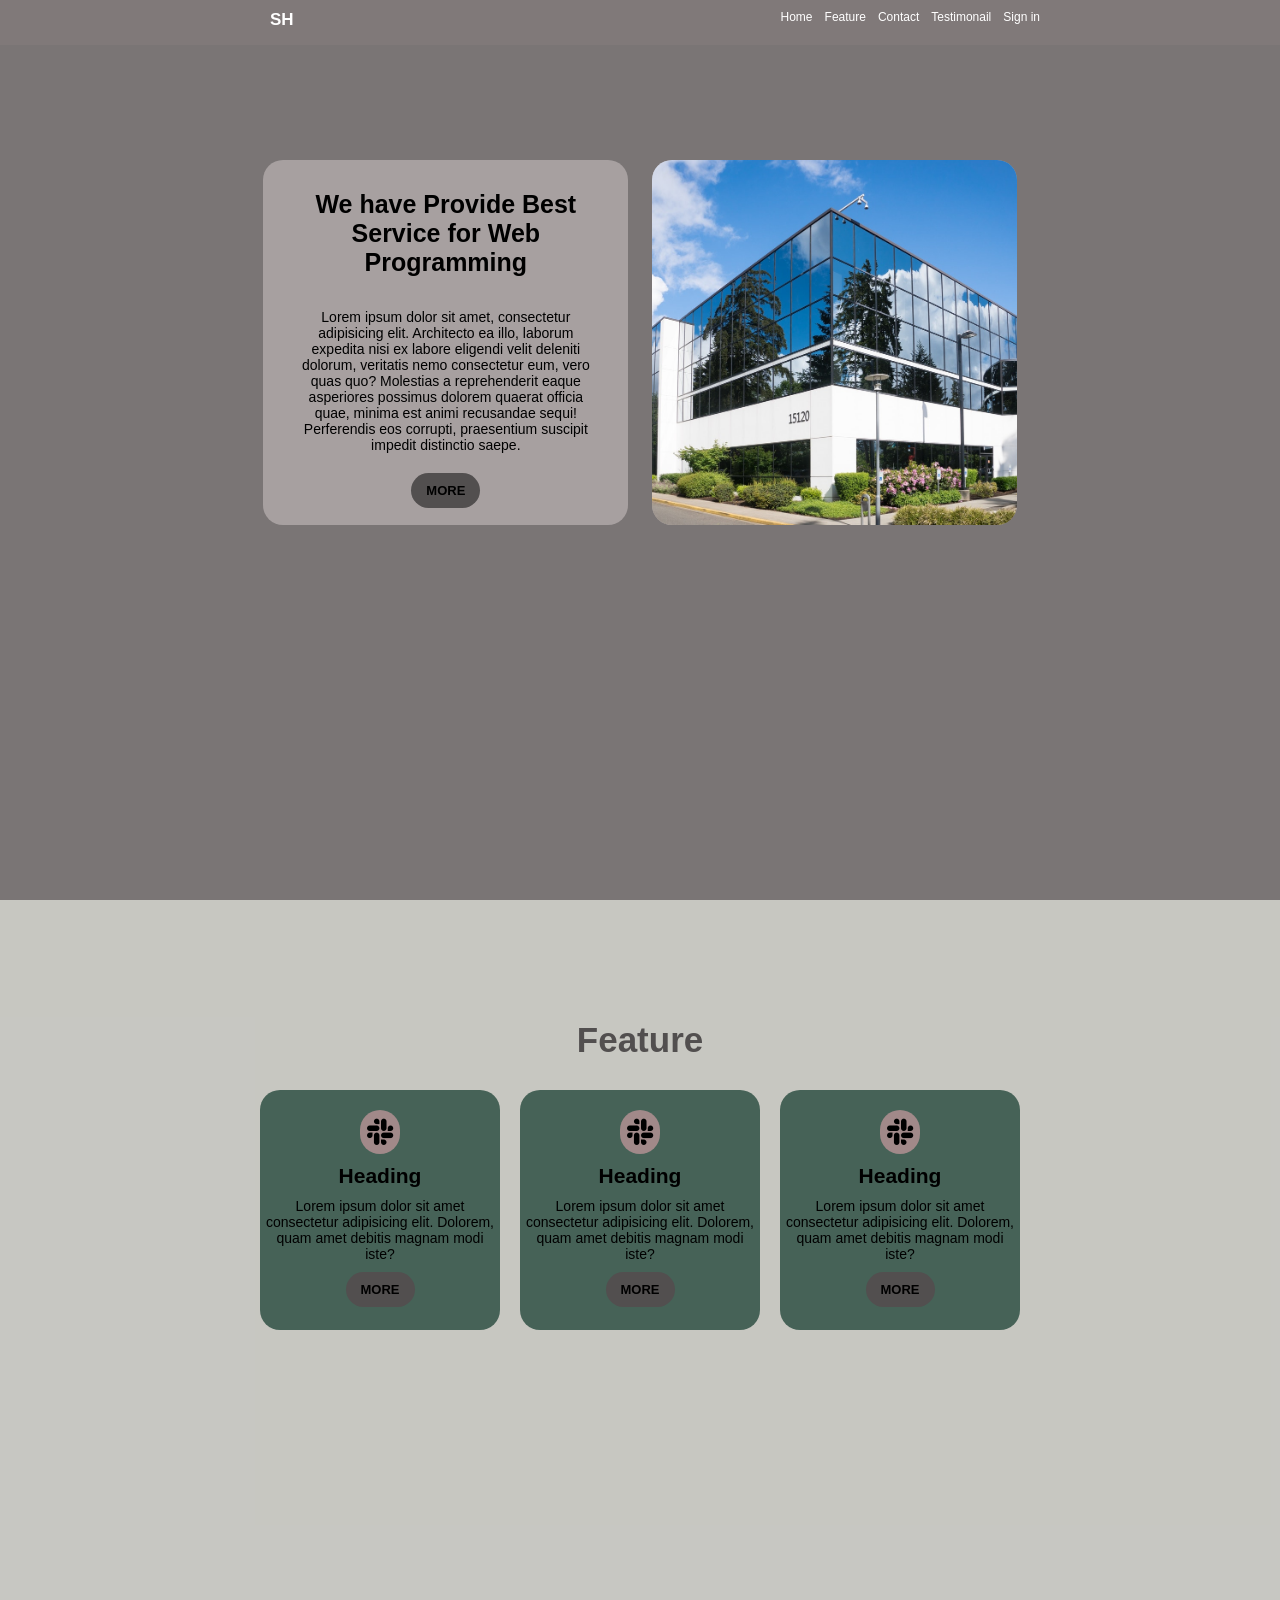
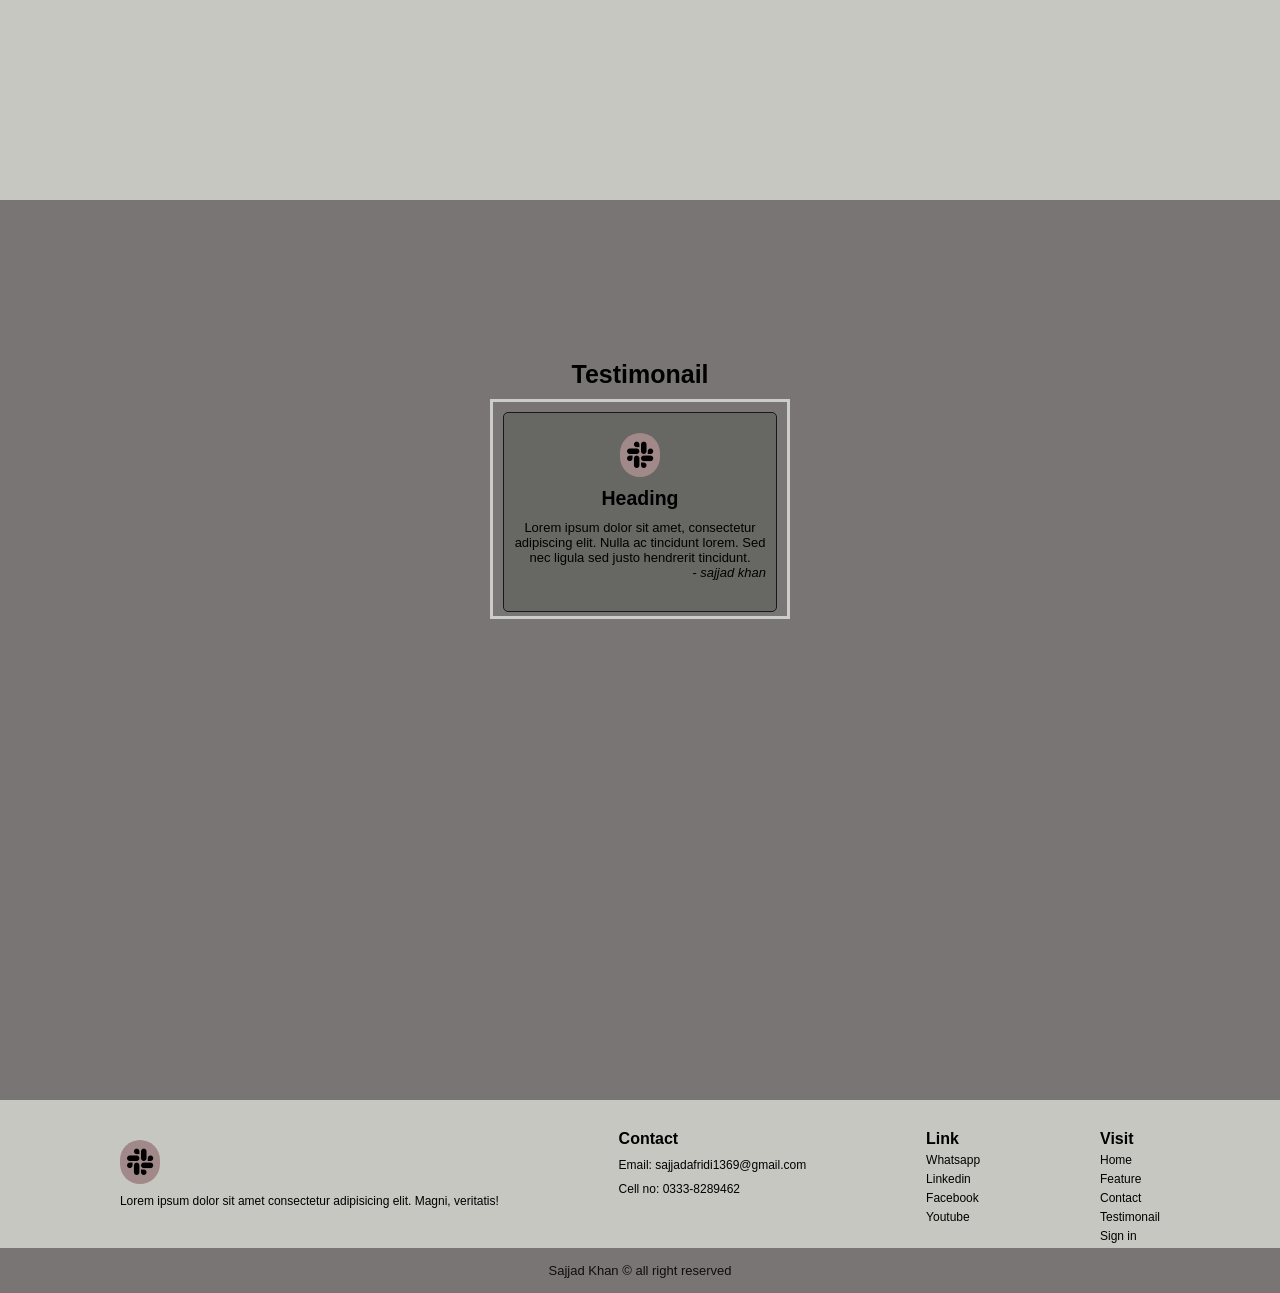
<file: index.html>
<!DOCTYPE html>
<html lang="en">
<head>
    
    <meta charset="UTF-8">
    <meta name="viewport" content="width=device-width, initial-scale=1.0">
    <link rel="stylesheet" href="https://cdnjs.cloudflare.com/ajax/libs/font-awesome/6.4.2/css/all.min.css" integrity="sha512-z3gLpd7yknf1YoNbCzqRKc4qyor8gaKU1qmn+CShxbuBusANI9QpRohGBreCFkKxLhei6S9CQXFEbbKuqLg0DA==" crossorigin="anonymous" referrerpolicy="no-referrer" />
    <link rel="stylesheet" href="./CSS/style.css">
    <title>Index Page</title>
</head>
<body>
    
    <nav class="nav-bar">
        <div class="nav-container container">
            <ul class="nav-ul white">
                <li><a href="#home">Home</a></li>
                <li><a href="#Feature">Feature</a></li>
                <li><a href="#Contact">Contact</a></li>
                <li><a href="#testimonail">Testimonail</a></li>
                <li><a href="">Sign in</a></li>
            </ul>
            <div class="logo white">
                <h2 class="logo-h2">SH</h2>
            </div>
        </div>
    </nav>

    <section class="home-contant" id="home">
        <div class="home-container container">
            <div class="test text-box1">
                <h2 class="text-h2">We have Provide Best Service for Web Programming </h2>
                <p class="text-p">Lorem ipsum dolor sit amet, consectetur adipisicing elit. Architecto ea illo, laborum expedita nisi ex labore eligendi velit deleniti dolorum, veritatis nemo consectetur eum, vero quas quo? Molestias a reprehenderit eaque asperiores possimus dolorem quaerat officia quae, minima est animi recusandae sequi! Perferendis eos corrupti, praesentium suscipit impedit distinctio saepe.</p>
                <a href="" class="btn btn-primary uppercase">More</a>
             </div>
            <div class="test image-box">
                <img src="./image/image2.jpg" alt="">
            </div>
        </div>
    </section>
    <!-- feature style  -->
    <section class="feature" id="Feature">
        <h2 class="f-h2"> Feature</h2>
        <div class="feature-container container">
            <div class="text-box">
                <i class="fa-brands fa-slack icon-size"></i>
                <h2 class="t-h2">Heading</h2>
                <p class="t-p">Lorem ipsum dolor sit amet consectetur adipisicing elit. Dolorem, quam amet debitis magnam modi iste?</p>
                <a href="" class="btn uppercase">More</a>
            </div>
            <div class="text-box">
                <i class="fa-brands fa-slack icon-size"></i>
                <h2 class="t-h2">Heading</h2>
                 <p class="t-p">Lorem ipsum dolor sit amet consectetur adipisicing elit. Dolorem, quam amet debitis magnam modi iste?</p>
                 <a href="" class="btn uppercase">More</a>
            </div>
            <div class="text-box">
                <i class="fa-brands fa-slack icon-size"></i>
                <h2 class="t-h2">Heading</h2>
                 <p class="t-p">Lorem ipsum dolor sit amet consectetur adipisicing elit. Dolorem, quam amet debitis magnam modi iste?</p>
                 <a href="" class="btn t-a uppercase">More</a>
            </div>
        </div>
    </section>
    <!-- testimonail style  -->
      <section class="Testimonail" id="testimonail">
        <h2 class="testimo-h2">Testimonail</h2>
    <div class="testimonial-container">
        
        <div class="testimonial-card size-card">
            <i class="fa-brands fa-slack icon-size"></i>
                <h2 class="t-h2">Heading</h2>
            <p>Lorem ipsum dolor sit amet, consectetur adipiscing elit. Nulla ac tincidunt lorem. Sed nec ligula sed justo hendrerit tincidunt.</p>
            <p class="author">- sajjad khan</p>
        </div>
        <div class="testimonial-card size-card">
            <i class="fa-brands fa-slack icon-size"></i>
                <h2 class="t-h2">Heading</h2>
            <p>Lorem ipsum dolor sit amet, consectetur adipiscing elit. Nulla ac tincidunt lorem. Sed nec ligula sed justo hendrerit tincidunt.</p>
            <p class="author">- Haseeb Hassan</p>
        </div>
        <div class="testimonial-card size-card">
            <i class="fa-brands fa-slack icon-size"></i>
                <h2 class="t-h2">Heading</h2>
            <p>Lorem ipsum dolor sit amet, consectetur adipiscing elit. Nulla ac tincidunt lorem. Sed nec ligula sed justo hendrerit tincidunt.</p>
            <p class="author">- Nasir Amin</p>
        </div>
    </div>
</section>


    <section class="Banner" id="Contact">
        <div class="Banner-container">
            <div class="Banner-item banner">
                <i class="fa-brands fa-slack icon-size p-icon"></i>
                <p class="b-p B-p">Lorem ipsum dolor sit amet consectetur adipisicing elit. Magni, veritatis!</p>
            </div>
            <div class="Banner-item">
                <h2 class="Banner-h2 l-v-h2">Contact</h2>
                <p class="b-p">Email: sajjadafridi1369@gmail.com</p>
                <p class="b-p">Cell no: 0333-8289462</p>
            </div>
            <div class="Banner-item">
                <h2 class="link-h2 l-v-h2">Link</h2>
                <a href="">Whatsapp</a>
                <a href="">Linkedin</a>
                <a href="">Facebook</a>
                <a href="">Youtube</a>
            </div>
            <div class="Banner-item">
                <h2 class="visit-h2 l-v-h2">Visit</h2>
                <a href="#home">Home</a>
                <a href="#Feature">Feature</a>
                <a href="#Contact">Contact</a>
                <a href="#testimonail">Testimonail</a>
                <a href="">Sign in</a>
            </div>
        </div>
    </section>
    <footer class="footer">
        <h2 class="footer-h2">Sajjad Khan &copy; all right reserved</h2>
    </footer>

    <script src="https://ajax.googleapis.com/ajax/libs/jquery/3.3.1/jquery.min.js"></script>
    <script>
    $(document).ready(function(){
      // Add smooth scrolling to all links
      $("a").on('click', function(event) {
    
        // Make sure this.hash has a value before overriding default behavior
        if (this.hash !== "") {
          // Prevent default anchor click behavior
          event.preventDefault();
    
          // Store hash
          var hash = this.hash;
    
          // Using jQuery's animate() method to add smooth page scroll
          // The optional number (800) specifies the number of milliseconds it takes to scroll to the specified area
          $('html, body').animate({
            scrollTop: $(hash).offset().top
          }, 800, function(){
    
            // Add hash (#) to URL when done scrolling (default click behavior)
            window.location.hash = hash;
          });
        } // End if
      });
    });
    </script>

</body>
</html>
</file>
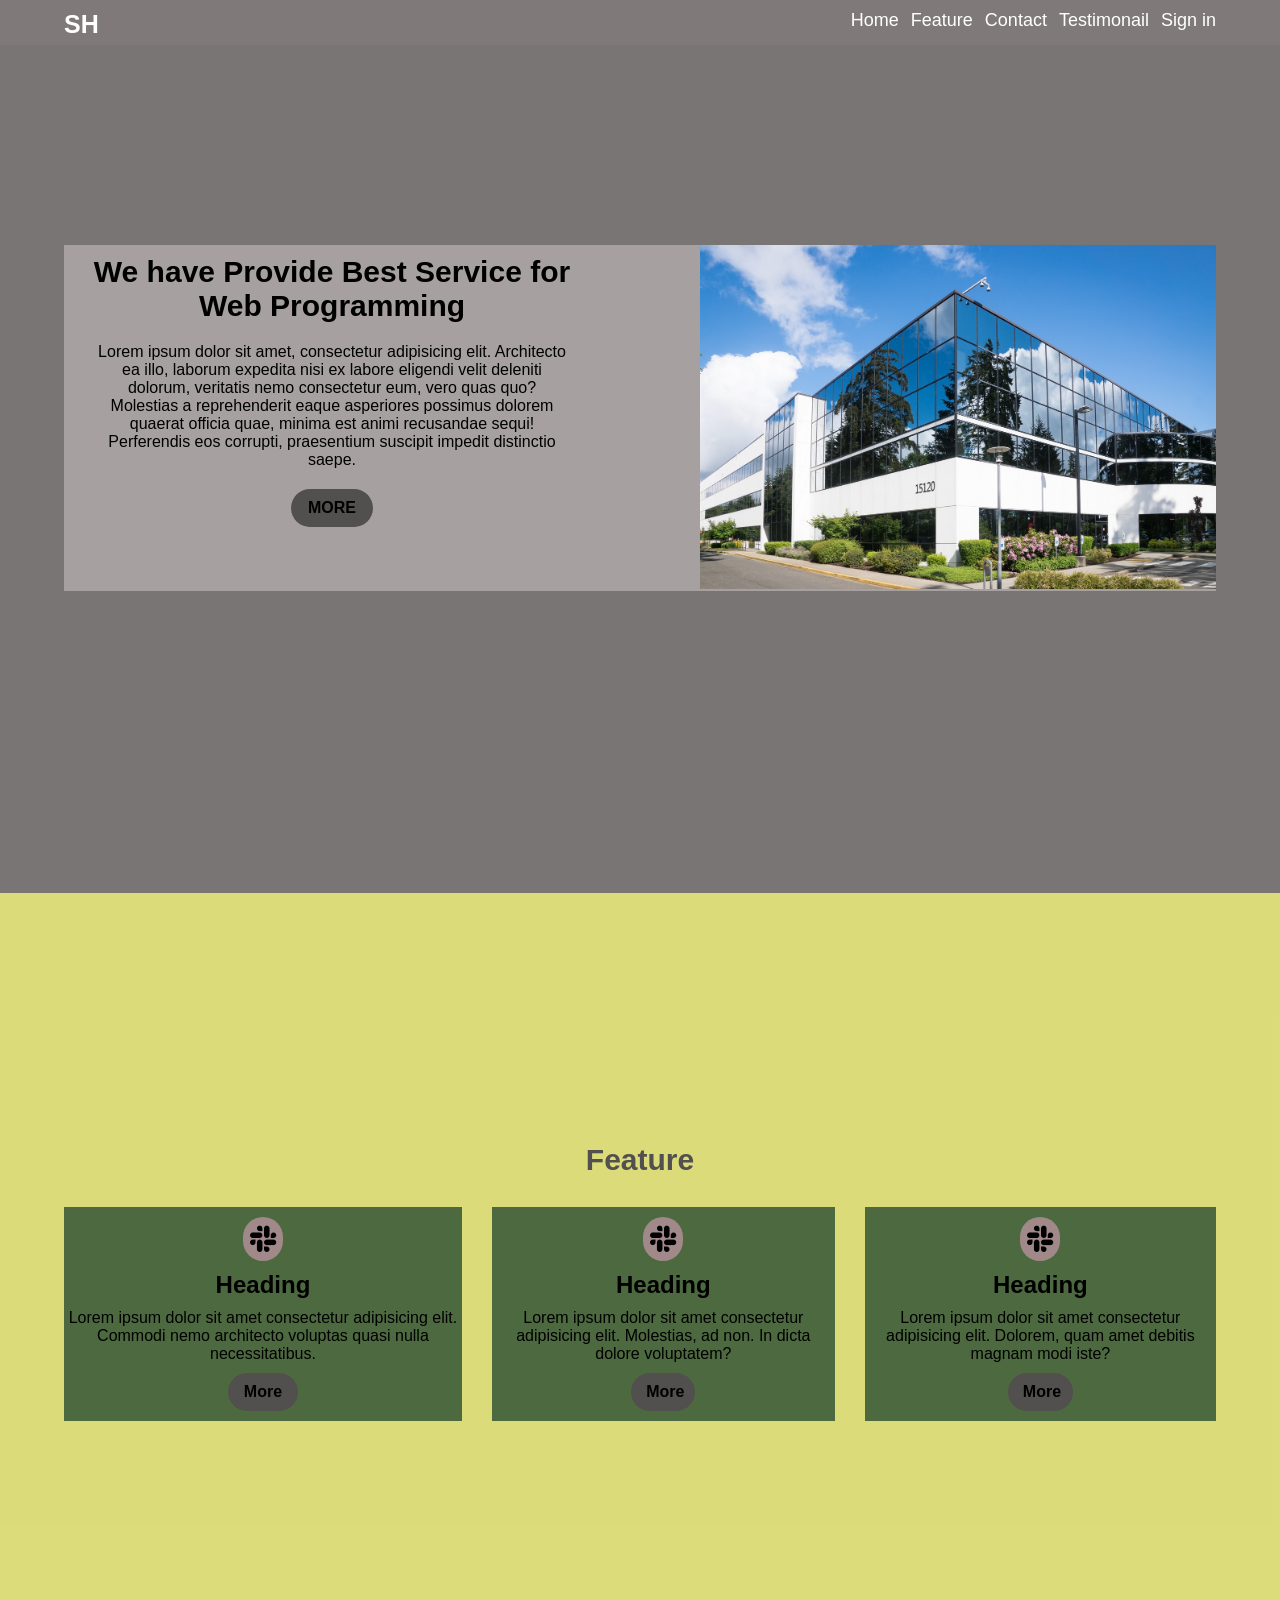
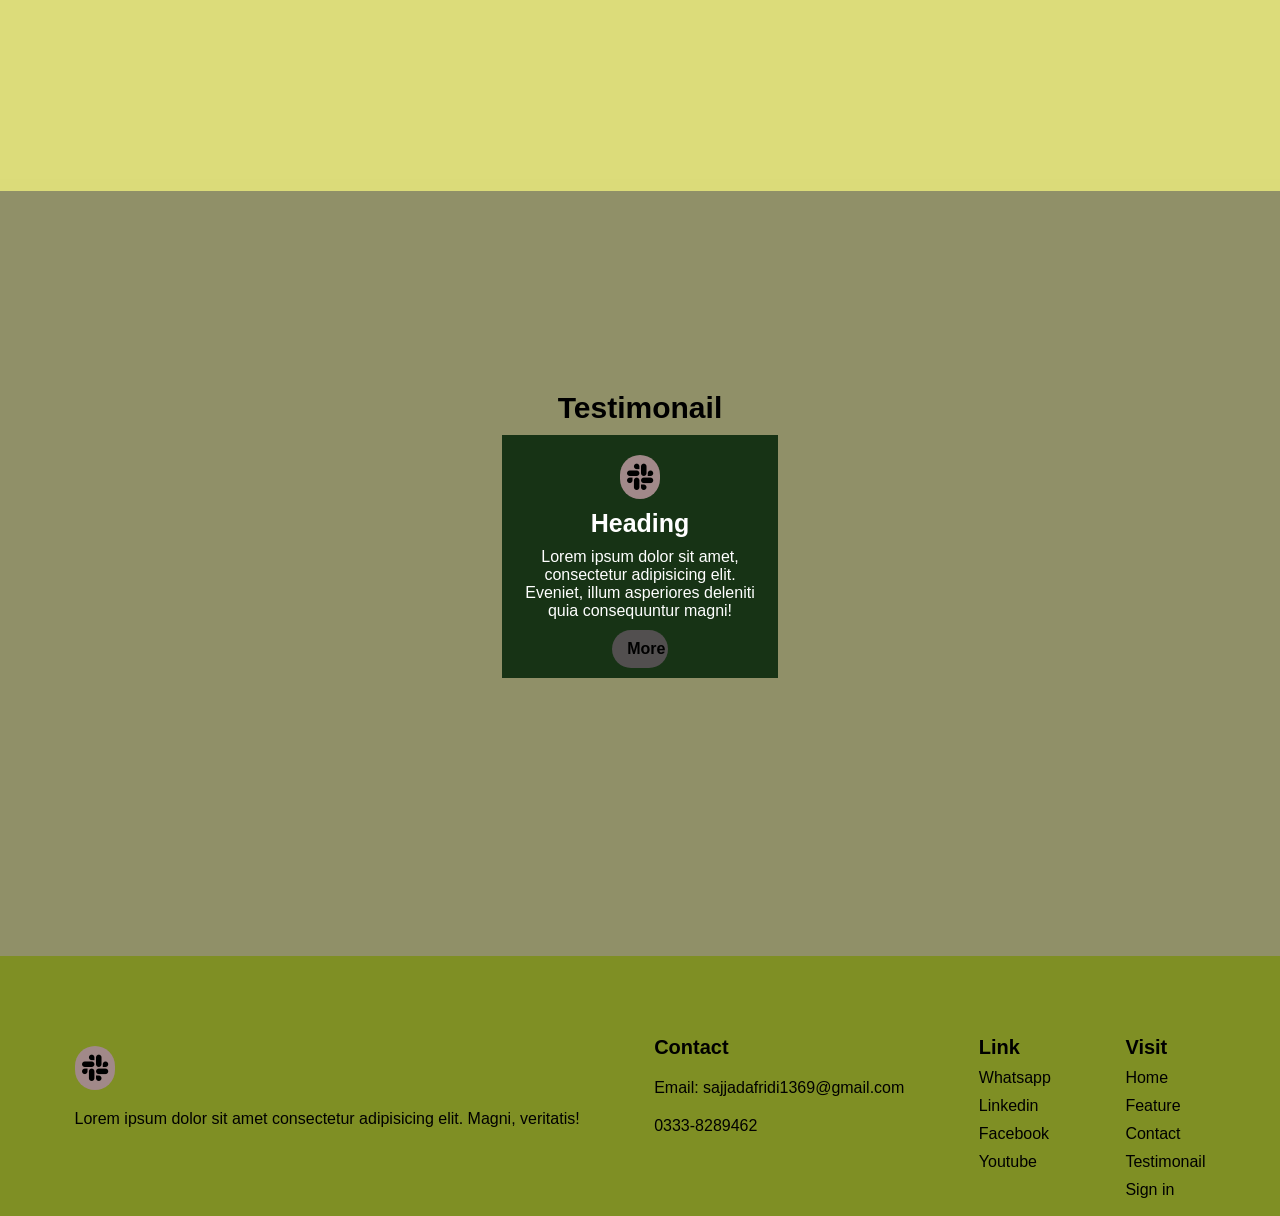
<file: 2nd_Project/index.html>
<!DOCTYPE html>
<html lang="en">
<head>
    <meta charset="UTF-8">
    <meta name="viewport" content="width=device-width, initial-scale=1.0">
    <link rel="stylesheet" href="https://cdnjs.cloudflare.com/ajax/libs/font-awesome/6.4.2/css/all.min.css" integrity="sha512-z3gLpd7yknf1YoNbCzqRKc4qyor8gaKU1qmn+CShxbuBusANI9QpRohGBreCFkKxLhei6S9CQXFEbbKuqLg0DA==" crossorigin="anonymous" referrerpolicy="no-referrer" />
    <link rel="stylesheet" href="./CSS/style.css">
    <title>Index Page</title>
</head>
<body>
    
    <nav class="nav-bar">
        <div class="nav-container container">
            <ul class="nav-ul white">
                <li><a href="#home">Home</a></li>
                <li><a href="#Feature">Feature</a></li>
                <li><a href="#Contant">Contact</a></li>
                <li><a href="#testimonail">Testimonail</a></li>
                <li><a href="">Sign in</a></li>
            </ul>
            <div class="logo white">
                <h2 class="logo-h2">SH</h2>
            </div>
        </div>
    </nav>

    <section class="home-contant" id="home">
        <div class="home-container container">
            <div class="text-box1">
                <h2 class="text-h2">We have Provide Best Service for Web Programming </h2>
                <p class="text-p">Lorem ipsum dolor sit amet, consectetur adipisicing elit. Architecto ea illo, laborum expedita nisi ex labore eligendi velit deleniti dolorum, veritatis nemo consectetur eum, vero quas quo? Molestias a reprehenderit eaque asperiores possimus dolorem quaerat officia quae, minima est animi recusandae sequi! Perferendis eos corrupti, praesentium suscipit impedit distinctio saepe.</p>
                <a href="" class="btn btn-primary uppercase">More</a>
            </div>
            <div class="image-box">
                <img src="./image/image2.jpg" alt="">
            </div>
        </div>
    </section>

    <section class="feature" id="Feature">
        <h2 class="f-h2"> Feature</h2>
        <div class="feature-container container">
            <div class="text-box">
                <i class="fa-brands fa-slack icon-size"></i>
                <h2 class="t-h2">Heading</h2>
                <p class="t-p">Lorem ipsum dolor sit amet consectetur adipisicing elit. Commodi nemo architecto voluptas quasi nulla necessitatibus.</p>
                <a href="" class="btn">More</a>
            </div>
            <div class="text-box">
                <i class="fa-brands fa-slack icon-size"></i>
                <h2 class="t-h2">Heading</h2>
                 <p class="t-p">Lorem ipsum dolor sit amet consectetur adipisicing elit. Molestias, ad non. In dicta dolore voluptatem?</p>
                 <a href="" class="btn">More</a>
            </div>
            <div class="text-box">
                <i class="fa-brands fa-slack icon-size"></i>
                <h2 class="t-h2">Heading</h2>
                 <p class="t-p">Lorem ipsum dolor sit amet consectetur adipisicing elit. Dolorem, quam amet debitis magnam modi iste?</p>
                 <a href="" class="btn t-a">More</a>
            </div>
        </div>
    </section>

    <section class="Testimonail" id="testimonail">
        <h1 class="T-h1">Testimonail</h1>
        <div class="testimonail-container">

            <div class="text-box2">
                <i class="fa-brands fa-slack icon-size"></i>
                <h2 class="Test-h2">Heading</h2>
                <p class="Teat-p">Lorem ipsum dolor sit amet, consectetur adipisicing elit. Eveniet, illum asperiores deleniti quia consequuntur magni!</p>
                <a href="" class="btn">More</a>
            </div>
        </div>
    </section>

    <footer class="Footer">
        <div class="footer-container">
            <div class="footer-item">
                <i class="fa-brands fa-slack icon-size"></i>
                <p class="f-p">Lorem ipsum dolor sit amet consectetur adipisicing elit. Magni, veritatis!</p>
            </div>
            <div class="footer-item">
                <h2 class="footer-h2 l-v-h2">Contact</h2>
                <p class="f-p">Email: sajjadafridi1369@gmail.com</p>
                <p class="f-p">0333-8289462</p>
            </div>
            <div class="footer-item">
                <h2 class="link-h2 l-v-h2">Link</h2>
                <a href="">Whatsapp</a>
                <a href="">Linkedin</a>
                <a href="">Facebook</a>
                <a href="">Youtube</a>
            </div>
            <div class="footer-item">
                <h2 class="visit-h2 l-v-h2">Visit</h2>
                <a href="">Home</a>
                <a href="">Feature</a>
                <a href="">Contact</a>
                <a href="">Testimonail</a>
                <a href="">Sign in</a>
            </div>
        </div>
    </footer>

</body>
</html>
</file>
<file: CSS/style.css>
/* I HAVE MADE SOME CHANGES AND HAVE MARKED THEM WITH COMMENTS IN FRONT THEREOF. PLEASE READ THEM... FOR ANY CONFUSION OR QUERY, CONTACT.... mubarak*/
*,
*::after,
*::before{
    padding: 0;
    margin: 0;
    box-sizing: border-box;
}
html{
    font-size: 62.5%;
}
body{
    font-family: Arial, Helvetica, sans-serif;
}

/* ############## ulitility classes ############## */

.container{
    max-width: 800px;
    width: 90%;
    margin: auto;
}

li{
    list-style: none;
    margin-left: 1.2rem;
    padding-top: 1rem;
}

li a{
   text-decoration: none;
   font-size: 1.2rem;
   color: #fff;
}
a:hover{
    color: #312f2f;
}
.logo-h2{
    font-size: 1.7rem;
    padding-top: 1rem;
    padding-left: 3rem;
}

.white{
    color: #fff;
}
.uppercase{
    text-transform: uppercase;
}

/* ######## nab-bar style ############## */

.nav-bar{
    background-color: #807979;
    width: 100%;
    z-index: 999;
    position: fixed;
}
.nav-container{
    display: flex;
    justify-content: space-between;
    height: 45px;
}

.nav-ul{
    display: flex;
    order: 2;
}
.logo{
    order: 1;
}

/* ############ index page style ############# */

.home-contant{
    background-color: #7a7575;
    /* max-height: 82vh; */ /* you can use this one along with 'hieght' property if you want to make sure the hieght does not surpass a specific limit. alone it renders the hieght as auto  */
    min-height: 100vh;  /* use this min-hieght property instead of max-hieght. max-hieght is just a check that sets the upper limit to hieght of a div but does not defines its value.  */
     padding-top: 16rem;  /* changed from 12 rem to 16 rem */
     padding-bottom: 16rem;    /* ADDED; TO MAKE THE LOOK A BIT EVEN */
}
.home-container{
    display: flex;
    justify-content: space-evenly;
    flex-wrap: wrap;
    min-height: 400px;
}
.test{
    max-width: 365px;
    height: 365px;  
   background-color: #a7a0a0;
   border-radius: 20px;
   margin-bottom: 2rem;
   
}

.text-h2{
    padding: 2rem 0.4rem;
    font-size: 2.5rem;
    text-align: center;
}

.text-p{
    font-size: 1.4rem;
    text-align: center;
    padding: 1.2rem;
    padding-bottom: 2rem;
}
.text-box1{
    text-align: center;
    padding: 10px 20px 0;  /* PADDING ADDED */
   
}

 .btn{
    display:inline-block;
    text-decoration: none;
    font-size: 1.3rem;
    color: black;
    background-color: #524f4f;
    padding: 1rem 1.5rem;
    outline: none;
    cursor: pointer;
    font-weight: 700;
    border-radius: 50px;
}
.btn:hover{
    background-color: #312f2f;
    color: #fff;
}


img{
    height: 365px;
    display: inline-block;
    width: 100%;
    object-fit: cover;
    border-radius: 20px;
}

/* ########## feature style ############ */

.feature{  
    /* FOR THE FEATURES SECTION USE GRID ROWS AND COLUMNS TO SET IT ACCORDINGLY AS DIRECTED IN THE VOICE MESSAGE. PLEASE LISTEN THE VOICE MESSAGE AGAIN.  I THINK THERE WAS A CONFUSION....  */
    padding-top: 12rem;
    background-color:  rgba(193, 193, 187, 0.902);
    /* height: 86vh; */
    min-height: 100vh; /* added here too and change height to min-height. */
}
.icon-size{
    font-size: 3rem;
    background-color: #a18989;
    padding: 0.7rem;
    border-radius: 50px;
    margin-top: 1rem;
}
.f-h2{
    text-align: center;
    padding-bottom: 3rem;
    font-size: 3.5rem;
    font-weight: 700;
    color: #524f4f;
}

.feature-container{
    display: flex;
    flex-wrap: wrap;
    text-align: center;
    justify-content: space-evenly;
    font-size: 1.4rem;
    min-height: 300px;
}
.text-box{
    background-color: #063022a9;
    width: 240px; /* changed  */
    height: 240px; /* changed  */
    padding-top: 10px; /* ADDED*/
    border-radius: 20px;
    margin-bottom: 2rem;
}
.t-p{
    padding-bottom: 1rem;
}
.t-h2{
    padding: 1rem 0;
}
.t-a{
    margin-bottom: 1rem;
}

/* ############# testimonail style ############## */
.Testimonail{
     background-color: #7a7575;
    /* height: 100vh;  */
    min-height: 100vh; /* HERE TOO change height to min-height */
    padding-top: 16em; /* changed from 7 em to 16 em */
    padding-bottom: 20rem; /* changed from 7 rem to 20 rem, JUST TO CENTER THE DIV VERTICALLY . YOU SHOULD PRACTICE FLEX OR GRID PROPERTIES TO GET RID OF THIS MANUAL SETTING OF PADDINGS IN MOST PLACES */
}
.testimo-h2{
    text-align: center;
    font-size: 2.5rem;
    padding-bottom: 1rem;
}
.testimonial-container {
    margin: auto;
    height: 220px; /*Adjust the height as needed  */
    max-width: 300px; /*Adjust the width as needed */  /* NOTE: REMOVE COMMENTS FROM COPIED CODES IF THEY ARE NOT GUIDING YOU. JUST FOR A GOOD IMPRESSION */ 
    overflow-y: scroll;
    border: 3px solid #ccc;
    padding: 1rem;
}

.testimonial-card {
    height: 200px;
    text-align: center;
    background-color: #676863;
    border: 1px solid #191717;
    border-radius: 5px;
    margin-bottom: 10px;
    padding: 10px;
}
.author {
    text-align: right;
    font-style: italic;
}
.size-card{
    font-size: 1.3rem;
}

/* ############## banner style ############ */
.Banner-container{
    display: flex;
    flex-wrap: wrap;
    justify-content: center;
    justify-content: space-evenly;
    padding-top: 3rem;
    /* height: 20vh; */   
    background-color:  rgba(193, 193, 187, 0.902);

}

.b-p{
    font-size: 1.2rem;
    padding-top: 1rem;
}
.l-v-h2{
    font-size: 1.6rem;
}
.Banner-item a{
    display: block;
    text-decoration: none;
    outline: none;
    cursor: pointer;
    color: #000;
    margin: 0.5rem 0;
    font-size: 1.2rem;
}
/* ################# footer style ################ */

.footer-h2{
    text-align: center;
    font-size: 1.3rem;
    font-weight: 500;
    padding: 1.5rem;
    background-color: #7a7575;
    color: #0f0d0d;
}
@media (max-width: 500px){
    /* ##### index page ##### */
    .text-h2{
        padding: 1rem 0.4rem;
        font-size: 2rem;
        text-align: center;
    }
    
    .text-p{
        font-size: 1.4rem;
        /* text-align: center; */
        padding: 0.4rem;
        padding-bottom: 0.5rem;
    }
    .text-box1{
        text-align: center;
        padding: 10px 20px 0;  /* PADDING ADDED */
       
    }
    /* ##### banner ##### */
    .B-p{
        font-size: 1.2rem;
        padding: 3rem 1rem;
        text-align: center;
    }
    .p-icon{
        margin: auto;
    }
    .banner{
        text-align: center;
    }
    .Banner-container{
        /* background-color:  rgba(175, 175, 65, 0.902); */  /* A TAG WITH NO CONTENTS WITHIN MUST BE DELETED FROM YOUR FILE. */
    
    }
}
</file>
<file: 2nd_Project/CSS/style.css>
*,
*::after,
*::before{
    padding: 0;
    margin: 0;
}
html{
    font-size: 62.5%;
}
body{
    font-family: Arial, Helvetica, sans-serif;
}

/* ############## ulitility classes ############## */

.container{
    max-width: 1200px;
    width: 90%;
    margin: auto;
}

li{
    list-style: none;
    margin-left: 1.2rem;
    padding-top: 1rem;
}

li a{
   text-decoration: none;
   font-size: 1.8rem;
   color: #fff;
}
.logo-h2{
    font-size: 2.5rem;
    padding-top: 1rem;
}

.white{
    color: #fff;
}
.uppercase{
    text-transform: uppercase;
}

/* ######## nab-bar style ############## */

.nav-bar{
    background-color: #807979;
    height: 45px;
    /* position: sticky; */

}
.nav-container{
    display: flex;
    justify-content: space-between;
    /* position: sticky; */
}

.nav-ul{
    display: flex;
    order: 2;
}
.logo{
    order: 1;
}

/* ############ home page style ############# */

.home-contant{
    background-color: #7a7575;
    height: 72vh;
    padding-top: 20rem;
}
.home-container{
    background-color: #a7a0a0;
    display: flex;
    column-gap: 10rem;
}
.text-box1{
    width: 50%;
    padding: 1rem;
}

.text-h2{
    font-size: 3rem;
    text-align: center;
}

.text-p{
    font-size: 1.6rem;
    text-align: center;
    padding: 2rem;
}

.btn{
    display:block;
    text-align: center;
    text-decoration: none;
    font-size: 1.6rem;
    color: black;
    background-color: #524f4f;
    width: 10%;
    margin: auto;
    padding: 1rem 1.5rem;
    outline: none;
    cursor: pointer;
    font-weight: 700;
    border-radius: 50px;
}
.btn:hover{
    background-color: #312f2f;
    color: #fff;
}

.image-box{
    width: 50%;
}

img{
    display: inline-block;
    width: 100%;
}

/* ########## feature style ############ */

.feature{
    padding-top: 25rem;
    background-color: rgba(216, 216, 107, 0.902);
    height: 72vh;
}
.icon-size{
    font-size: 3rem;
    background-color: #a18989;
    padding: 0.7rem;
    border-radius: 50px;
    margin-top: 1rem;
}
.f-h2{
    text-align: center;
    padding-bottom: 3rem;
    font-size: 3rem;
    font-weight: 700;
    color: #524f4f;
}

.feature-container{
    display: flex;
    text-align: center;
    justify-content: center;
    font-size: 1.6rem;
    column-gap: 3rem;
}
.text-box{
    background-color: #063022a9;
}
.t-p{
    padding-bottom: 1rem;
}
.t-h2{
    padding: 1rem 0;
}
.t-a{
    margin-bottom: 1rem;
}

/* ############# testimonail style ############## */

.Testimonail{
    background-color:  rgba(132, 132, 88, 0.902);
    height: 85vh; 
}
.T-h1{
    text-align: center;
    padding-top: 20rem;
    font-size: 3rem;
}

.text-box2{
     text-align: center;
     width: 20%;
     margin: auto;
     padding-top: 3rem;
     background-color: rgba(18, 48, 18, 0.957);
     padding: 1rem;
     margin-top: 1rem;
}
.Teat-p{
    padding: 1rem;
    font-size: 1.6rem;
    color: #fff;
}
.Test-h2{
    padding-top: 1rem;
    font-size: 2.5rem;
    color: #fff;
}

/* ############## footer style ############ */
.footer-container{
    display: flex;
    justify-content: center;
    justify-content: space-evenly;
    padding-top: 8rem;
    height: 20vh;
    background-color: rgb(127, 143, 36);

}

.f-p{
    font-size: 1.6rem;
    padding-top: 2rem;
}
.l-v-h2{
    font-size: 2rem;
}
.footer-item a{
    display: block;
    text-decoration: none;
    outline: none;
    cursor: pointer;
    color: #000;
    margin: 1rem 0;
    font-size: 1.6rem;
}
</file>
